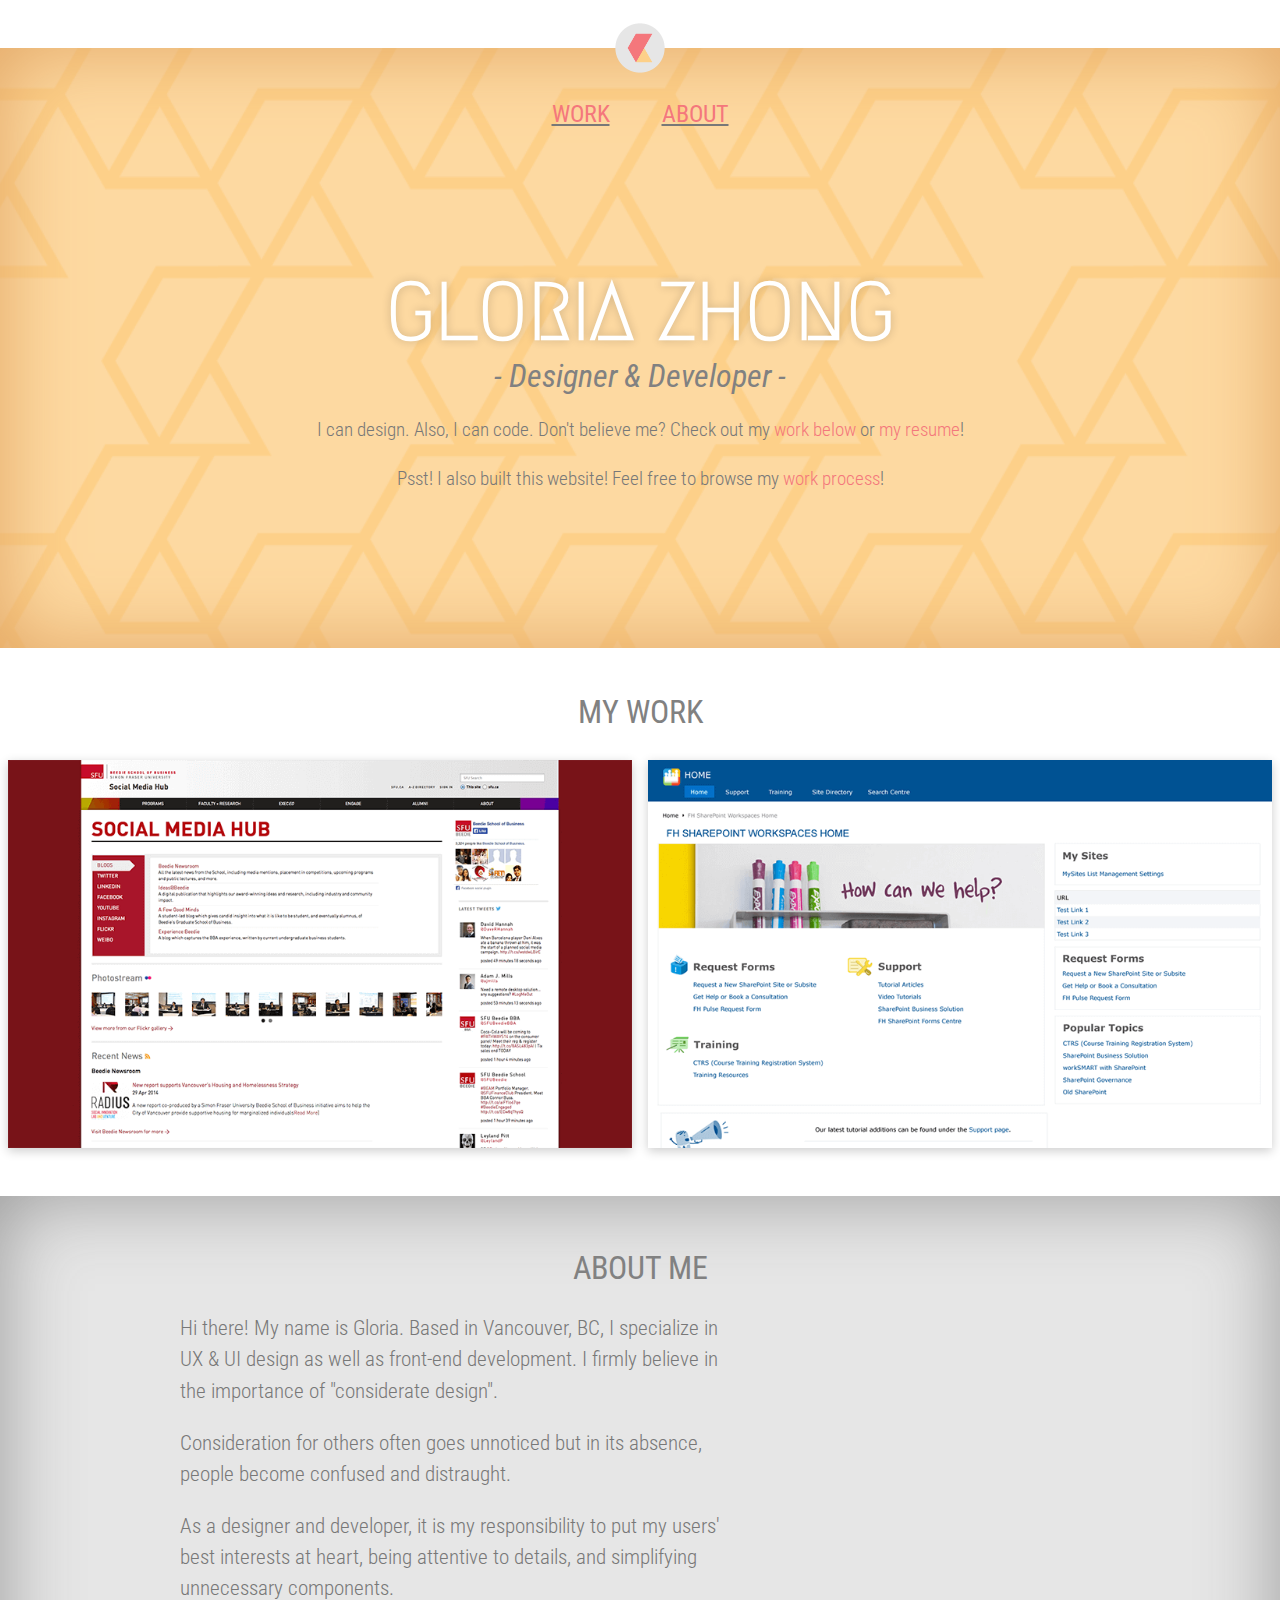
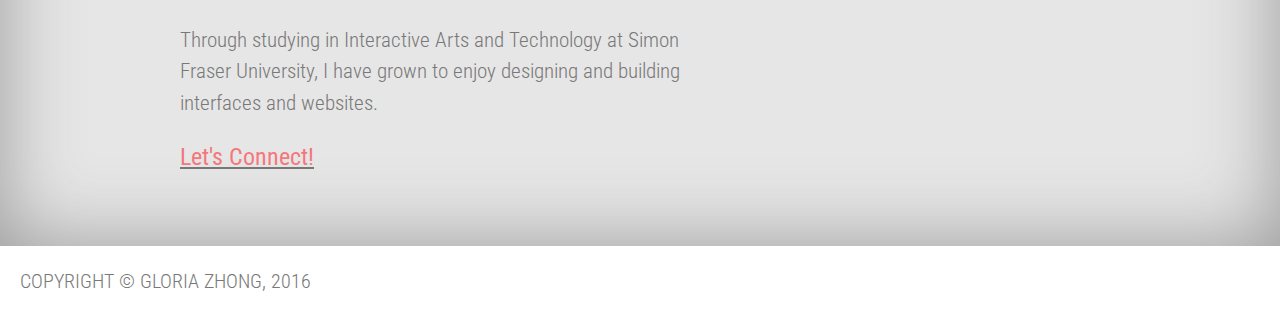
<file: index.html>
<!doctype html>
<html lang="en">
<head>
  <meta charset="utf-8">
  <meta name="viewport" content="width=device-width, initial-scale=1.0">
  <title>Gloria Zhong | Home</title>
  <!--[if lt IE 9]>
    <script src="http://cdnjs.cloudflare.com/ajax/libs/html5shiv/3.7.3/html5shiv.js"></script>
    <![endif]-->
    <link rel="stylesheet" href="css/main.css">
    <link href='https://fonts.googleapis.com/css?family=Megrim|Roboto+Condensed:300,400,400italic' rel='stylesheet' type='text/css'>
  </head>
  <body>
    <header>
      <a href="index.html" class="logo">Homepage Logo</a>
      <nav class="nav-row">
        <div class="button nav-col"><a href="index.html#work-display">WORK</a></div>
        <div class="button nav-col"><a href="index.html#about-contact">ABOUT</a></div>
      </nav>
    </header>
    <main>
      <section class="module parallax welcome">
        <div class="container">c3
          <h1>Gloria Zhong</h1>
          <h2 id="subtitle">- Designer &amp; Developer -</h2>
          <p class="intro">I can design. Also, I can code. Don't believe me? Check out my <a href="index.html#work-display">work below</a> or <a href="GloriaZhong_Resume_011717.pdf" target="_blank">my resume</a>!</p>
          <p class="intro">Psst! I also built this website! Feel free to browse my <a href="https://github.com/gzhong17/gzhong17.github.io.git" target="_blank">work process</a>!</p>
          <!-- <a href="index.html#work-display" id="scroll-down">&#9662;</a> -->
        </div>
      </section>
      <section class="module content" id="work-display">
        <h2>MY WORK</h2>
        <div class="works">
          <a href="beedie.html">
            <figure>
              <img src="img/beedie/beedie-home-small.png" alt="SFU Beedie Showcase Image">
              <figcaption><p>SFU Beedie Social Hub</p></figcaption>
            </figure>
          </a>
          <a href="fh-sharepoint.html">
            <figure>
              <img src="img/fh-sharepoint/fh-home-small.png" alt="FH Sharepoint Showcase Image">
              <figcaption><p>Fraser Health Sharepoint</p></figcaption>
            </figure>
          </a>
        </div>
      </section>
      <section class="module parallax aboutme" >
        <div class="container" id="about-contact">
          <h2>ABOUT ME</h2> 
          <p>Hi there! My name is Gloria. Based in Vancouver, BC, I specialize in UX &amp; UI design as well as front-end development. I firmly believe in the importance of "considerate design".</p>

          <p>Consideration for others often goes unnoticed but in its absence, people become confused and distraught.</p>

          <p>As a designer and developer, it is my responsibility to put my users' best interests at heart, being attentive to details, and simplifying unnecessary components.</p>

          <p>Through studying in Interactive Arts and Technology at Simon Fraser University, I have grown to enjoy designing and building interfaces and websites.</p>

          <div class="button"><a href="mailto:gzhong17@hotmail.ca">Let's Connect!</a></div>

        </div>
      </section>
    </main>
    <footer>
      <p>COPYRIGHT &#169; GLORIA ZHONG, 2016</p>
    </footer>
    <script src="js/modernizr-custom.js"></script>
    <script type="text/javascript" src="https://cdnjs.cloudflare.com/ajax/libs/jquery/1.12.4/jquery.min.js"></script>
    <!-- <script src="js/jquery-1.12.4.min.js"></script>-->
    <script src="js/detect-flex.js"></script>
    <script src="js/smooth-scroll.js"></script>
  </body>
  </html>
</file>
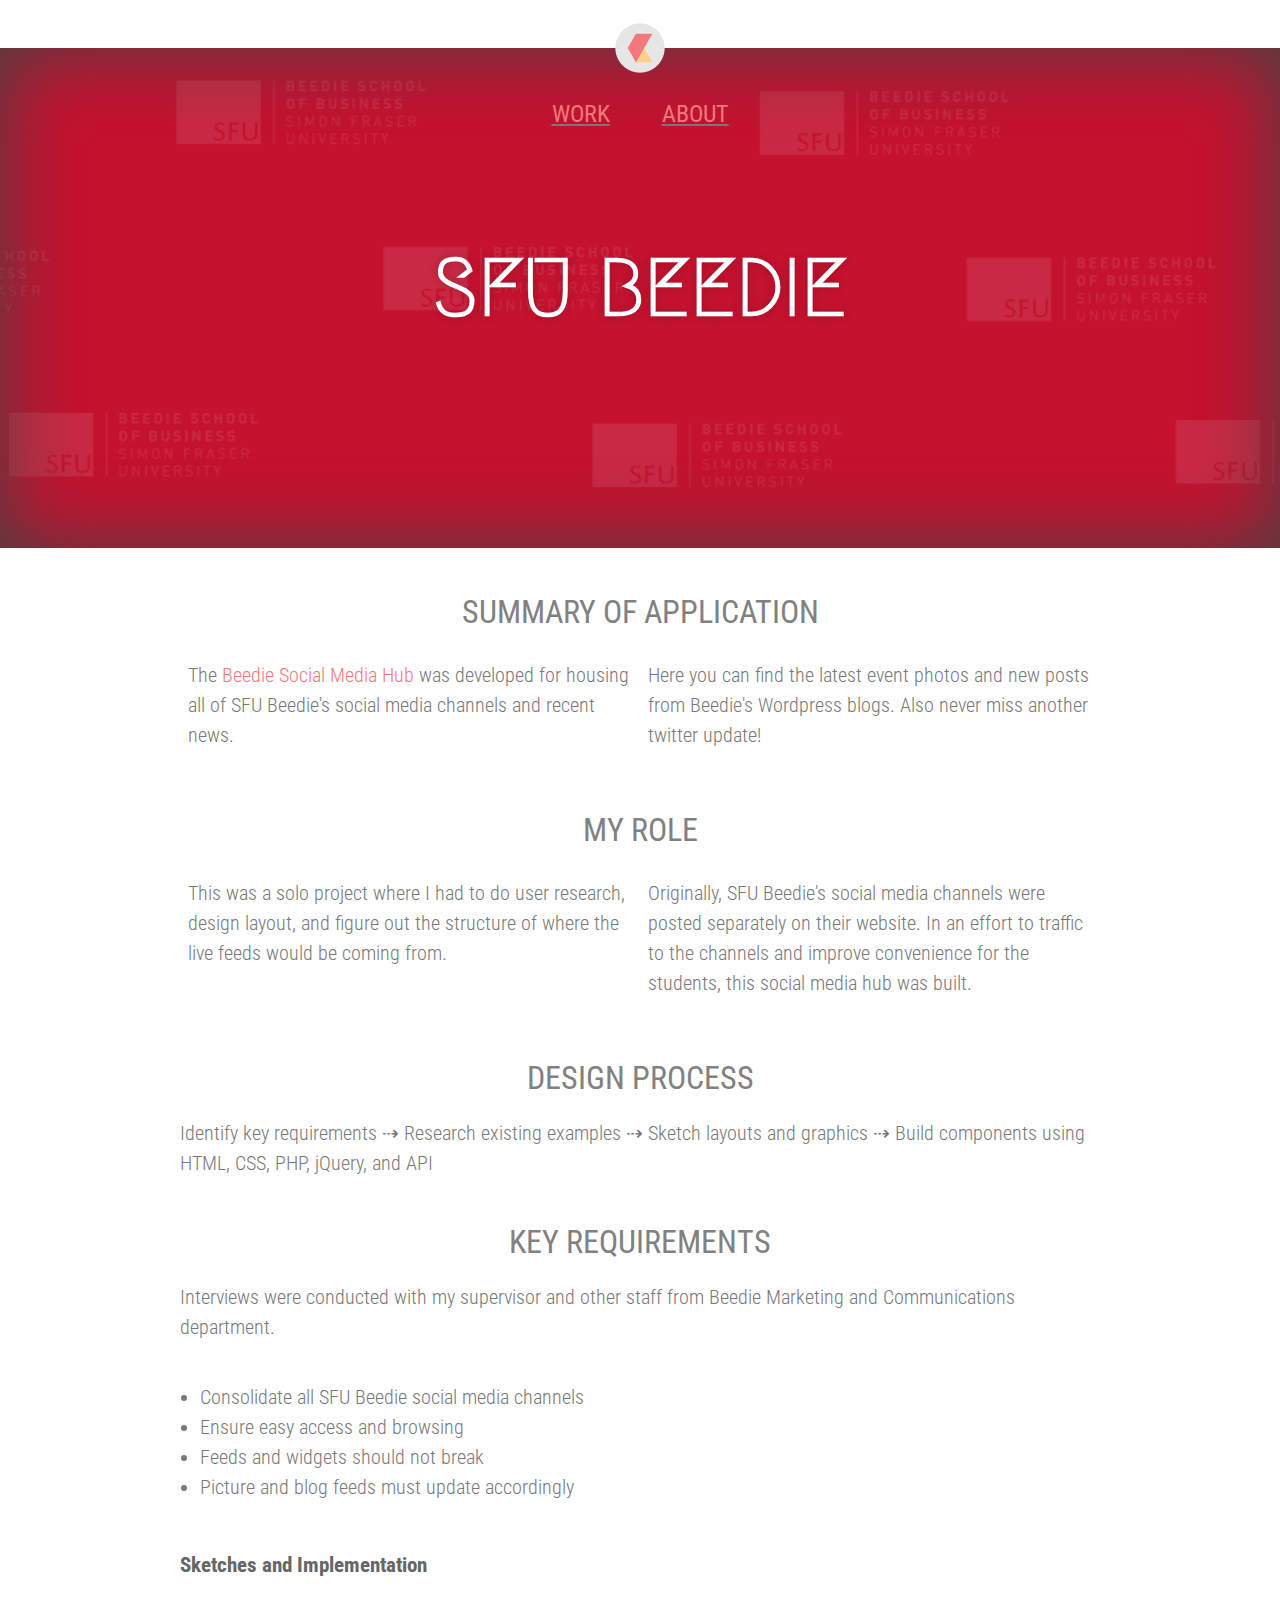
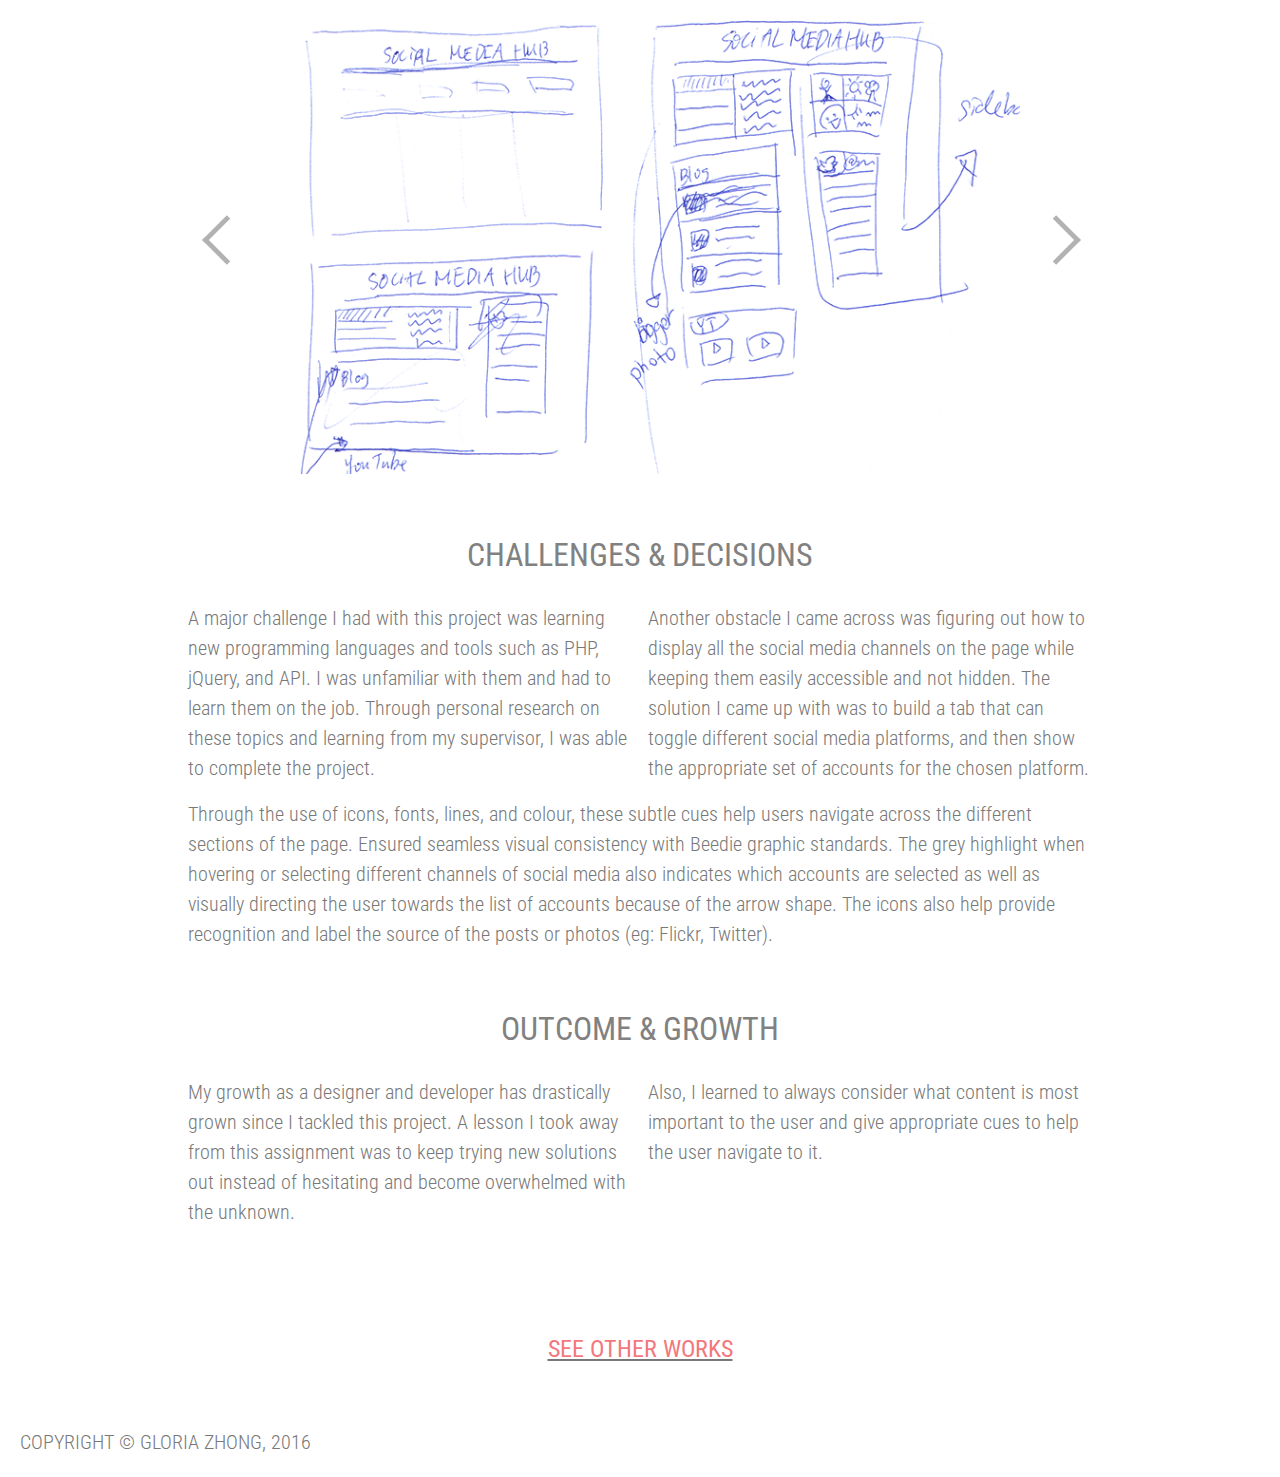
<file: beedie.html>
<!doctype html>
<html lang="en">
<head>
  <meta charset="utf-8">
  <meta name="viewport" content="width=device-width, initial-scale=1.0">
  <title>Gloria Zhong | SFU Beedie</title>
  <!--[if lt IE 9]>
    <script src="http://cdnjs.cloudflare.com/ajax/libs/html5shiv/3.7.3/html5shiv.js"></script>
    <![endif]-->
    <link rel="stylesheet" href="css/main.css">
    <link href='https://fonts.googleapis.com/css?family=Megrim|Roboto+Condensed:300,400,400italic' rel='stylesheet' type='text/css'>
  </head>
  <body>
    <header>
      <a href="index.html" class="logo">Homepage Logo</a>
      <nav class="nav-row">
        <div class="button nav-col"><a href="index.html#work-display">WORK</a></div>
        <div class="button nav-col"><a href="index.html#about-contact">ABOUT</a></div>
      </nav>
    </header>
    <main>
      <section class="module parallax showcase sfuBeedie">
        <div class="container">
          <h1>SFU Beedie</h1>
        </div>
      </section>

      <section class="module content">
        <div class="container">
          <h2>SUMMARY OF APPLICATION</h2>
          <div class="columns">
            <div class="col-1">
              <p>The <a href="http://beedie.sfu.ca/social/" target="_blank">Beedie Social Media Hub</a> was developed for housing all of SFU Beedie's social media channels and recent news.</p>
            </div>
            <div class="col-1"><p>Here you can find the latest event photos and new posts from Beedie's Wordpress blogs. Also never miss another twitter update!</p>
            </div>
          </div>

          <h2>MY ROLE</h2>
          <div class="columns">
            <div class="col-1">
              <p>This was a solo project where I had to do user research, design layout, and figure out the structure of where the live feeds would be coming from.</p></div>
              <div class="col-1"><p>Originally, SFU Beedie's social media channels were posted separately on their website. In an effort to traffic to the channels and improve convenience for the students, this social media hub was built.</p
                >
              </div>
            </div>
            <h2>DESIGN PROCESS</h2>

            <p>Identify key requirements &#8674; Research existing examples &#8674; Sketch layouts and graphics &#8674; Build components using HTML, CSS, PHP, jQuery, and API</p>

            <h2>KEY REQUIREMENTS</h2>
            <p>Interviews were conducted with my supervisor and other staff from Beedie Marketing and Communications department.</p>
            <div class="columns">
              <ul>
                <li>Consolidate all SFU Beedie social media channels</li>
                <li>Ensure easy access and browsing</li>
                <li>Feeds and widgets should not break</li>
                <li>Picture and blog feeds must update accordingly</li>
              </ul>
            </div>

            <h3>Sketches and Implementation</h3>
            <div class="carousel">
              <article id="slider">   

                <!-- Slider Setup -->

                <input checked type="radio" name="slider" id="slide1" />
                <input type="radio" name="slider" id="slide2" />
                <input type="radio" name="slider" id="slide3" />
                <input type="radio" name="slider" id="slide4" />
                <input type="radio" name="slider" id="slide5" />
                <input type="radio" name="slider" id="slide6" />

                <!-- The Slider -->

                <div id="slides">

                  <div id="overflow">

                    <div class="inner">
                      <article>
                        <img src="img/beedie/beedie-mainlayout.png" alt="Beedie hub main layout sketch 1" />
                      </article>

                      <article>
                        <img src="img/beedie/beedie-mainlayout2.png" alt="Beedie hub main layout sketch 2" />
                      </article>

                      <article>
                        <img src="img/beedie/beedie-tabslayout.png" alt="Beedie hub link tabs layout sketch" />
                      </article>

                      <article>
                        <img src="img/beedie/beedie-home-small.png" alt="Beedie hub implemented" />
                      </article>
                      <article>
                        <img src="img/beedie/beedie-home2.png" alt="Beedie hub implemented" />
                      </article>
                    </div> <!-- .inner -->

                  </div> <!-- #overflow -->

                </div> <!-- #slides -->

                <!-- Controls and Active Slide Display -->

                <div id="controls">

                  <label for="slide1"></label>
                  <label for="slide2"></label>
                  <label for="slide3"></label>
                  <label for="slide4"></label>
                  <label for="slide5"></label>
                  <label for="slide6"></label>

                </div> <!-- #controls -->

                <div id="active">

                  <label for="slide1"></label>
                  <label for="slide2"></label>
                  <label for="slide3"></label>
                  <label for="slide4"></label>
                  <label for="slide5"></label>
                  <label for="slide6"></label>

                </div> <!-- #active -->

              </article> <!-- #slider -->
            </div>

            <h2>CHALLENGES &amp; DECISIONS</h2>
            <div class="columns">
              <div class="col-1">
                <p>A major challenge I had with this project was learning new programming languages and tools such as PHP, jQuery, and API. I was unfamiliar with them and had to learn them on the job. Through personal research on these topics and learning from my supervisor, I was able to complete the project.</p>
              </div>
              <div class="col-1">
                <p>Another obstacle I came across was figuring out how to display all the social media channels on the page while keeping them easily accessible and not hidden. The solution I came up with was to build a tab that can toggle different social media platforms, and then show the appropriate set of accounts for the chosen platform.</p>
              </div>
              <div class="col-1">
                <p>Through the use of icons, fonts, lines, and colour, these subtle cues help users navigate across the different sections of the page. Ensured seamless visual consistency with Beedie graphic standards. The grey highlight when hovering or selecting different channels of social media also indicates which accounts are selected as well as visually directing the user towards the list of accounts because of the arrow shape. The icons also help provide recognition and label the source of the posts or photos (eg: Flickr, Twitter).</p>
              </div>
            </div>

            <h2>OUTCOME &amp; GROWTH</h2>
            <div class="columns">
              <div class="col-1">
                <p>My growth as a designer and developer has drastically grown since I tackled this project. A lesson I took away from this assignment was to keep trying new solutions out instead of hesitating and become overwhelmed with the unknown.</p></div>
                <div class="col-1"><p>Also, I learned to always consider what content is most important to the user and give appropriate cues to help the user navigate to it.</p>
                </div>
              </div>
              <div class="button other-works"><a href="index.html#work-display">SEE OTHER WORKS</a></div>
            </section>
          </main>
          <footer>
            <p>COPYRIGHT &#169; GLORIA ZHONG, 2016</p>
          </footer>
          <script src="js/modernizr-custom.js"></script>
          <script type="text/javascript" src="https://cdnjs.cloudflare.com/ajax/libs/jquery/1.12.4/jquery.min.js"></script>
          <script src="js/detect-flex.js"></script>
          <!-- <script src="js/jquery-1.12.4.min.js"></script>-->
        </body>
        </html>
</file>
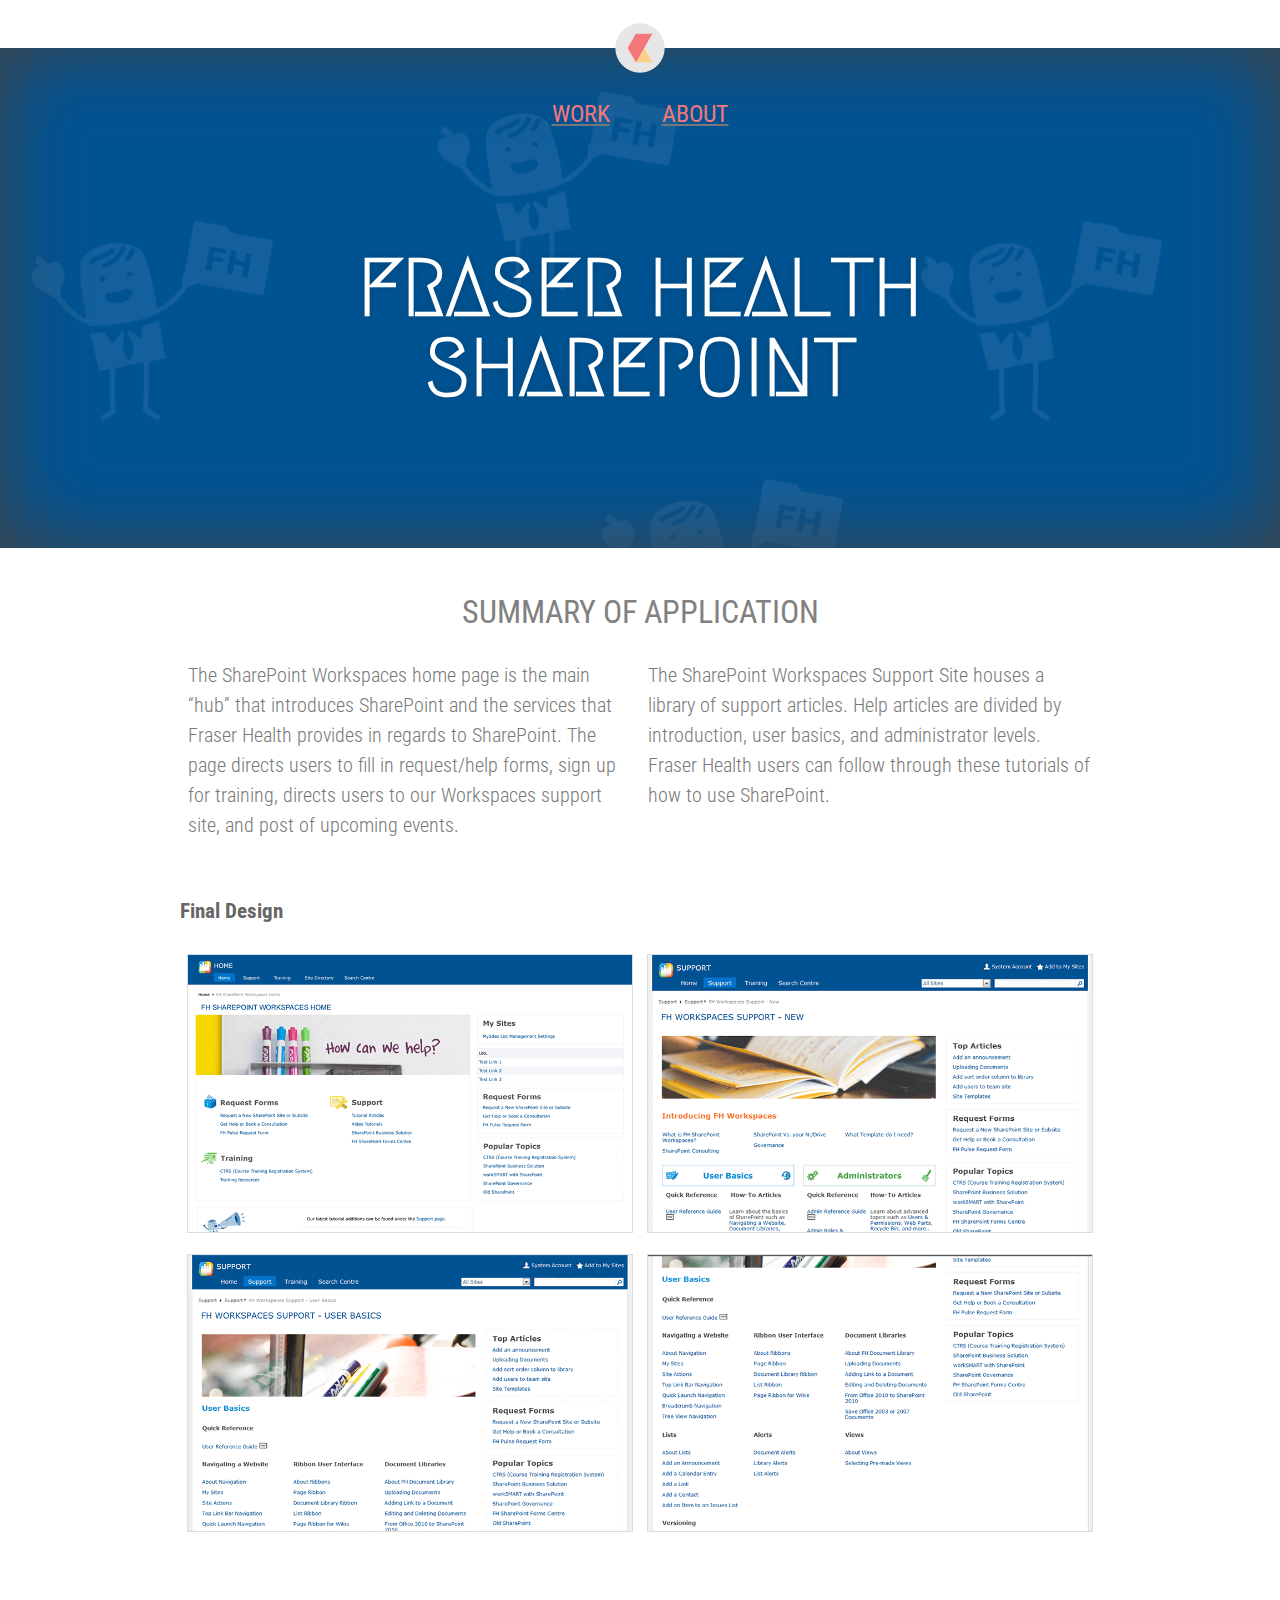
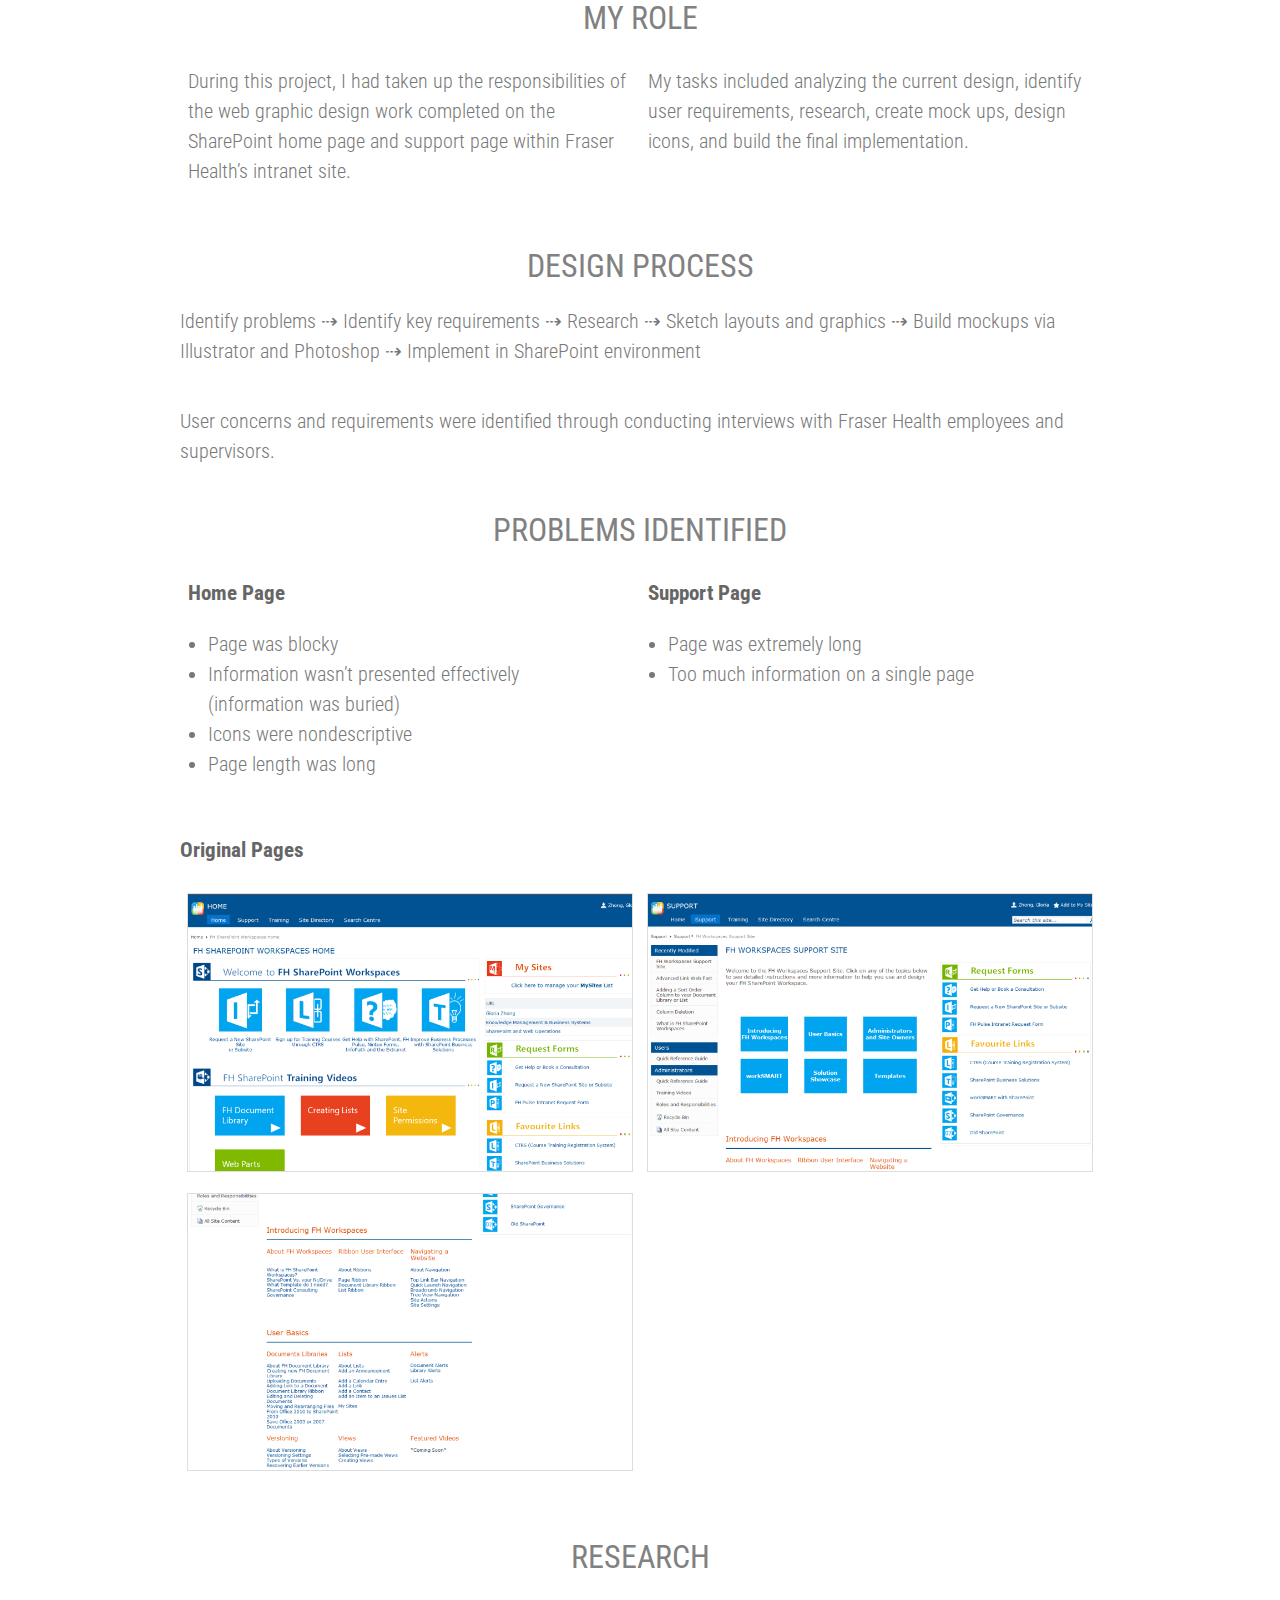
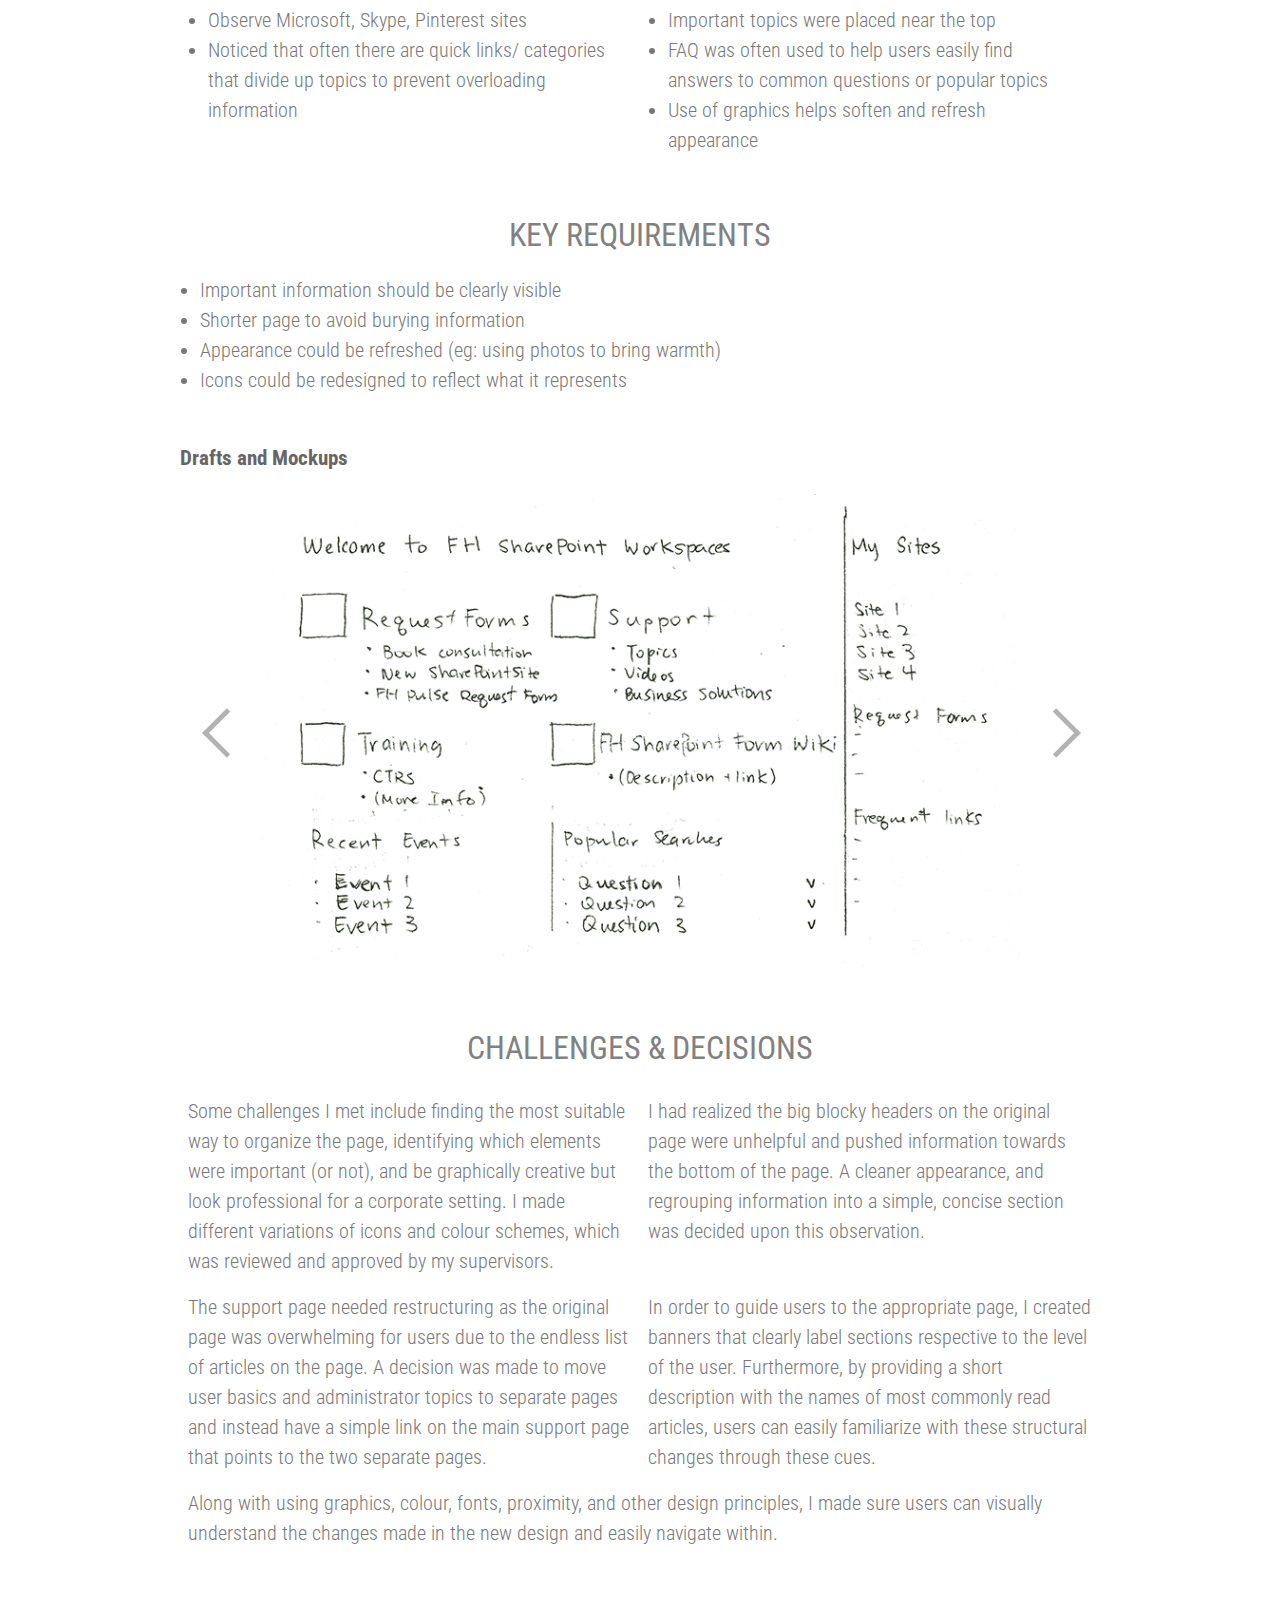
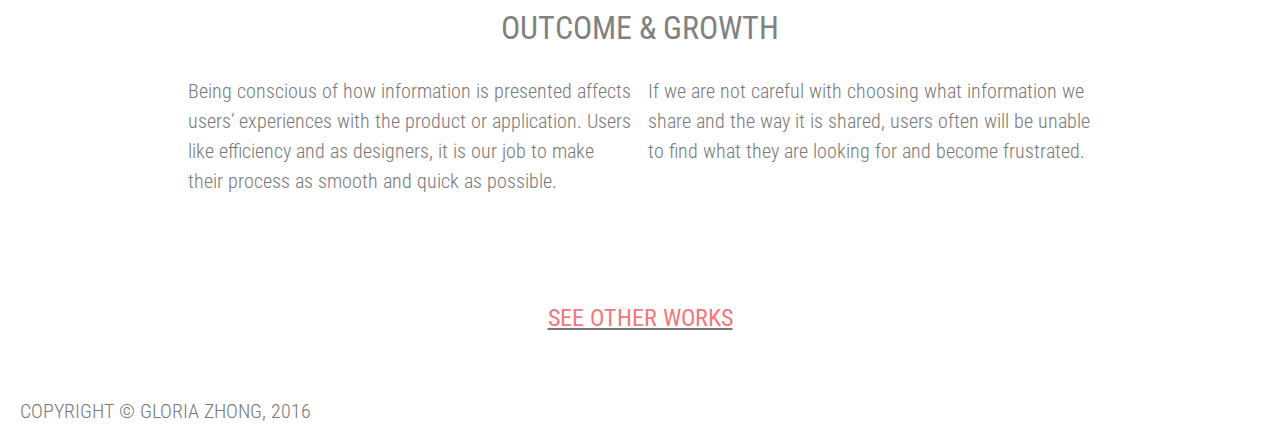
<file: fh-sharepoint.html>
<!doctype html>
<html lang="en">
<head>
  <meta charset="utf-8">
  <meta name="viewport" content="width=device-width, initial-scale=1.0">
  <title>Gloria Zhong | FH Sharepoint</title>
  <!--[if lt IE 9]>
    <script src="http://cdnjs.cloudflare.com/ajax/libs/html5shiv/3.7.3/html5shiv.js"></script>
    <![endif]-->
    <link rel="stylesheet" href="css/main.css">
    <link href='https://fonts.googleapis.com/css?family=Megrim|Roboto+Condensed:300,400,400italic' rel='stylesheet' type='text/css'>
  </head>
  <body>
    <header>
      <a href="index.html" class="logo">Homepage Logo</a>
      <nav class="nav-row">
        <div class="button nav-col"><a href="index.html#work-display">WORK</a></div>
        <div class="button nav-col"><a href="index.html#about-contact">ABOUT</a></div>
      </nav>
    </header>
    <main>
      <section class="module parallax showcase fhSharepoint">
        <div class="container">
          <h1>Fraser Health SharePoint</h1>
        </div>
      </section>

      <section class="module content">
        <div class="container">
          <h2>SUMMARY OF APPLICATION</h2>
          <div class="columns">
            <div class="col-1">
              <p>The SharePoint Workspaces home page is the main “hub” that introduces SharePoint and the services that Fraser Health provides in regards to SharePoint. The page directs users to fill in request/help forms, sign up for training, directs users to our Workspaces support site, and post of upcoming events.</p>
            </div>
            <div class="col-1">
              <p>
                The SharePoint Workspaces Support Site houses a library of support articles. Help articles are divided by introduction, user basics, and administrator levels. Fraser Health users can follow through these tutorials of how to use SharePoint.</p>
              </div>
            </div>

            <h3>Final Design</h3>
            <div class="columns">
              <div class="col-1">
                <img src="img/fh-sharepoint/fh-home-small.png" alt="sharepoint homepage implemented" />
              </div>
              <div class="col-1">
                <img src="img/fh-sharepoint/support-home.png" alt="sharepoint support homepage implemented" />
              </div>
              <div class="col-1">
                <img src="img/fh-sharepoint/support-basics.png" alt="sharepoint support basics page implemented" />
              </div>
              <div class="col-1"> 
               <img src="img/fh-sharepoint/support-basics-more.png" alt="sharepoint support basics page implemented continued" /> 
             </div>
           </div>

           <h2>MY ROLE</h2>
           <div class="columns">
            <div class="col-1">
              <p>During this project, I had taken up the responsibilities of the web graphic design work completed on the SharePoint home page and support page within Fraser Health’s intranet site.</p></div>
              <div class="col-1">
                <p>My tasks included analyzing the current design, identify user requirements, research, create mock ups, design icons, and build the final implementation.</p>
              </div>
            </div>
            <h2>DESIGN PROCESS</h2>

            <p>Identify problems &#8674; Identify key requirements &#8674; Research &#8674; Sketch layouts and graphics &#8674; Build mockups via Illustrator and Photoshop &#8674; Implement in SharePoint environment</p>
            <p>User concerns and requirements were identified through conducting interviews with Fraser Health employees and supervisors.</p>

            <h2>PROBLEMS IDENTIFIED</h2>
            <div class="columns">
              <div class="col-1">
                <h3>Home Page</h3>
                <ul>
                  <li>Page was blocky</li>
                  <li>Information wasn’t presented effectively (information was buried)</li>
                  <li>Icons were non­descriptive</li>
                  <li>Page length was long</li>
                </ul>
              </div>
              <div class="col-1">
                <h3>Support Page</h3>
                <ul>
                  <li>Page was extremely long</li>
                  <li>Too much information on a single page</li>
                </ul>
              </div>
            </div>
            <h3>Original Pages</h3>
            <div class="columns">
              <div class="col-1">
                <img src="img/fh-sharepoint/fh-original-home.png" alt="sharepoint original homepage" />
              </div>
              <div class="col-1">
                <img src="img/fh-sharepoint/support-original.png" alt="sharepoint original support" />
              </div>
              <div class="col-1">
                <img src="img/fh-sharepoint/support-original2.png" alt="sharepoint original support2" />
              </div>
              <div class="col-1">  
              </div>
            </div>
            
            <h2>RESEARCH</h2>
            <div class="columns">
              <div class="col-1">
                <ul>
                  <li>Observe Microsoft, Skype, Pinterest sites</li>
                  <li>Noticed that often there are quick links/ categories that divide up topics to prevent overloading information</li></ul>
                </div>
                <div class="col-1">
                  <ul>
                    <li>Important topics were placed near the top</li>
                    <li>FAQ was often used to help users easily find answers to common questions or popular topics</li>
                    <li>Use of graphics helps soften and refresh appearance</li>
                  </ul>
                </div>
              </div>

              <h2>KEY REQUIREMENTS</h2>

              <div class="columns">
                <ul>
                  <li>Important information should be clearly visible</li>
                  <li>Shorter page to avoid burying information</li>
                  <li>Appearance could be refreshed (eg: using photos to bring warmth)</li>
                  <li>Icons could be redesigned to reflect what it represents</li>
                </ul>
              </div>

              <h3>Drafts and Mockups</h3>
              <div class="carousel">
                <article id="slider">   

                  <!-- Slider Setup -->

                  <input checked type="radio" name="slider" id="slide1" />
                  <input type="radio" name="slider" id="slide2" />
                  <input type="radio" name="slider" id="slide3" />
                  <input type="radio" name="slider" id="slide4" />
                  <input type="radio" name="slider" id="slide5" />
                  <input type="radio" name="slider" id="slide6" />

                  <!-- The Slider -->

                  <div id="slides">

                    <div id="overflow">

                      <div class="inner">

                        <article>
                          <img src="img/fh-sharepoint/fh-layout.png" alt="sharepoint homepage sketch" />
                        </article>

                        <article>
                          <img src="img/fh-sharepoint/fh-icons-drafts.png" alt="sharepoint icons sketches" />
                        </article>

                        <article>
                          <img src="img/fh-sharepoint/fh-layout-draft2.png" alt="sharepoint homepage implemented" />
                        </article>

                        <article>
                          <img src="img/fh-sharepoint/support-draft2.png" alt="sharepoint support homepage implemented" />
                        </article>

                        <article>
                          <img src="img/fh-sharepoint/support-draft3.png" alt="sharepoint support basics page implemented" />
                        </article>

                      </div> <!-- .inner -->

                    </div> <!-- #overflow -->

                  </div> <!-- #slides -->

                  <!-- Controls and Active Slide Display -->

                  <div id="controls">

                    <label for="slide1"></label>
                    <label for="slide2"></label>
                    <label for="slide3"></label>
                    <label for="slide4"></label>
                    <label for="slide5"></label>
                    <label for="slide6"></label>


                  </div> <!-- #controls -->

                  <div id="active">

                    <label for="slide1"></label>
                    <label for="slide2"></label>
                    <label for="slide3"></label>
                    <label for="slide4"></label>
                    <label for="slide5"></label>
                    <label for="slide6"></label>

                  </div> <!-- #active -->

                </article> <!-- #slider -->
              </div>

              <h2>CHALLENGES &amp; DECISIONS</h2>

              <div class="columns">
                <div class="col-1"><p>Some challenges I met include finding the most suitable way to organize the page, identifying which elements were important (or not), and be graphically creative but look professional for a corporate setting. I made different variations of icons and colour schemes, which was reviewed and approved by my supervisors.</p></div>
                <div class="col-1"> 
                  <p>I had realized the big blocky headers on the original page were unhelpful and pushed information towards the bottom of the page. A cleaner appearance, and regrouping information into a simple, concise section was decided upon this observation.</p></div>
                  <div class="col-1"><p>
                    The support page needed restructuring as the original page was overwhelming for users due to the endless list of articles on the page. A decision was made to move user basics and administrator topics to separate pages and instead have a simple link on the main support page that points to the two separate pages.</p></div>
                    <div class="col-1"><p>
                      In order to guide users to the appropriate page, I created banners that clearly label sections respective to the level of the user. Furthermore, by providing a short description with the names of most commonly read articles, users can easily familiarize with these structural changes through these cues.</p></div>
                      <div class="col-1"><p>Along with using graphics, colour, fonts, proximity, and other design principles, I made sure users can visually understand the changes made in the new design and easily navigate within.</p></div>
                    </div>

                    <h2>OUTCOME &amp; GROWTH</h2>
                    <div class="columns">
                      <div class="col-1">
                        <p>Being conscious of how information is presented affects users’ experiences with the product or application. Users like efficiency and as designers, it is our job to make their process as smooth and quick as possible.</p></div>
                        <div class="col-1"><p>If we are not careful with choosing what information we share and the way it is shared, users often will be unable to find what they are looking for and become frustrated.</p></div>
                      </div>
                      <div class="button other-works"><a href="index.html#work-display">SEE OTHER WORKS</a></div>
                    </section>
                  </main>
                  <footer>
                    <p>COPYRIGHT &#169; GLORIA ZHONG, 2016</p>
                  </footer> 
                  <script src="js/modernizr-custom.js"></script>
                  <script type="text/javascript" src="https://cdnjs.cloudflare.com/ajax/libs/jquery/1.12.4/jquery.min.js"></script>
                  <!-- <script src="js/jquery-1.12.4.min.js"></script>-->
                  <script src="js/detect-flex.js"></script>
                </body>
                </html>
</file>
<file: css/main.css>
/* RESET - http://meyerweb.com/eric/tools/css/reset/ */
html, body, div, span, applet, object, iframe,
h1, h2, h3, h4, h5, h6, p, blockquote, pre,
a, abbr, acronym, address, big, cite, code,
del, dfn, em, img, ins, kbd, q, s, samp,
small, strike, strong, sub, sup, tt, var,
b, u, i, center,
dl, dt, dd, ol, ul, li,
fieldset, form, label, legend,
table, caption, tbody, tfoot, thead, tr, th, td,
article, aside, canvas, details, embed,
figure, figcaption, footer, header, hgroup,
menu, nav, output, ruby, section, summary,
time, mark, audio, video {
  margin: 0;
  padding: 0;
  border: 0;
  font-size: 100%;
  font: inherit;
  vertical-align: baseline; }

/* HTML5 display-role reset for older browsers */
article, aside, details, figcaption, figure,
footer, header, hgroup, menu, nav, section {
  display: block; }

body {
  line-height: 1; }

ol, ul {
  /*list-style: none;*/
  font-size: 20px;
  padding: 0 1em; }

blockquote, q {
  quotes: none; }

blockquote:before, blockquote:after,
q:before, q:after {
  content: '';
  content: none; }

table {
  border-collapse: collapse;
  border-spacing: 0; }

/* BOX SIZING */
*,
*:before,
*:after {
  -webkit-box-sizing: border-box;
  -moz-box-sizing: border-box;
  box-sizing: border-box; }

/* BODY */
body {
  background-color: #ffffff;
  color: #787878;
  font-family: "Roboto Condensed", Helvetica, Arial, sans-serif;
  font-weight: 300;
  font-size: 1em;
  line-height: 1.5; }

/* PRIMARY STRUCTURE */
main {
  display: block;
  background-color: #fff; }

.container {
  width: 100%;
  max-width: 960px;
  margin: 0 auto;
  padding: 0 20px; }

/* HEADER AND NAVIGATION */
header {
  height: 3em; }
  header .logo {
    background: url("../img/gz-logo.png") no-repeat scroll center;
    background-size: 100%;
    display: block;
    height: 50px;
    width: 50px;
    position: relative;
    top: 23px;
    margin: 0 auto;
    text-indent: -9999px; }

nav {
  position: absolute;
  top: 0;
  margin-top: 6em;
  width: 100%;
  text-align: center; }
  nav .nav-col {
    margin: 0 1em; }

/* FOOTER */
footer {
  padding: 20px 0; }
  footer p {
    padding: 0 1em; }

/*BASIC TEXT ELEMENTS*/
h1 {
  padding-top: 2.5em;
  font-family: 'Megrim', helvetica, arial, sans-serif;
  font-weight: 400;
  font-style: normal;
  font-weight: bold;
  color: #ffffff;
  font-size: 4em;
  text-align: center;
  text-transform: uppercase;
  text-shadow: 0 0 10px rgba(0, 0, 0, 0.2);
  line-height: 1em; }
  @media all and (min-width: 605px) {
    h1 {
      font-size: 5em; } }

h2 {
  color: #818181;
  text-align: center;
  margin-bottom: 0.5em;
  font-weight: 400;
  font-style: normal;
  font-size: 2em; }
  @media all and (min-width: 605px) {
    h2 {
      font-size: 2em; } }

h3 {
  color: #666666;
  margin-bottom: 1;
  font-weight: bold;
  font-style: normal;
  font-size: 1.3em;
  margin-bottom: 20px; }

p {
  margin-bottom: 40px;
  font-size: 20px;
  font-weight: 300; }

p:last-child {
  margin-bottom: 0; }

/* LINKS */
a {
  text-decoration: none;
  color: #F4777C; }

a:hover {
  color: #818181; }

/* BUTTONS */
.button {
  background-size: 100%;
  display: inline-block;
  font-weight: 400;
  font-style: normal;
  font-size: 1.7em;
  text-decoration: underline; }
  @media all and (min-width: 605px) {
    .button {
      font-size: 1.5em; } }

.button.other-works {
  width: 100%;
  text-align: center;
  position: relative;
  margin: 2em auto 0 auto; }

/* SECTION STYLES */
.module:last-child {
  margin-bottom: 0; }

.module.content {
  padding: 40px 0; }

.module.parallax {
  height: 600px;
  background-position: 50% 50%;
  background-repeat: no-repeat;
  background-attachment: fixed;
  -webkit-background-size: cover;
  -moz-background-size: cover;
  -o-background-size: cover;
  background-size: cover; }

.module.parallax.showcase {
  height: 500px;
  box-shadow: inset 0 0 5em #444; }

.module.welcome {
  background-color: #FDD9A1;
  background-image: url("../img/welcome.png");
  background-repeat: repeat;
  text-align: center;
  box-shadow: inset 0 0 5em #E2A664; }
  .module.welcome #subtitle {
    font-style: italic; }
  .module.welcome .intro {
    font-size: 1em;
    margin-bottom: 20px; }
    @media all and (min-width: 450px) {
      .module.welcome .intro {
        font-size: 1.2em; } }

.module.aboutme {
  background-image: none;
  background-color: #E6E6E6;
  box-shadow: inset 0 0 5em #999;
  height: 650px; }
  @media all and (min-width: 605px) {
    .module.aboutme {
      background-image: url("../img/self-portrait-long.png"); } }
  .module.aboutme #about-contact {
    padding-top: 3em; }
    .module.aboutme #about-contact p {
      font-size: 1em;
      margin: 1em 0;
      width: 100%; }
    @media all and (min-width: 605px) {
      .module.aboutme #about-contact {
        padding-top: 2em; }
        .module.aboutme #about-contact p {
          width: 70%;
          font-size: 1.2em; } }
    @media all and (min-width: 960px) {
      .module.aboutme #about-contact {
        padding-top: 3em; }
        .module.aboutme #about-contact p {
          width: 60%;
          font-size: 1.3em; } }

.module.fhSharepoint {
  background-color: #005393;
  background-image: url("../img/fh-sharepoint/fh-banner-2.png"); }

.module.sfuBeedie {
  background-color: #C4122F;
  background-image: url("../img/beedie/beedie-banner.png"); }

.works.flex {
  display: flex;
  flex-wrap: wrap; }
  .works.flex a {
    margin: 0.5em;
    width: 50%;
    text-decoration: none;
    flex-grow: 1;
    flex-shrink: 1;
    flex-basis: 20em;
    box-shadow: 0 3px 10px 0 rgba(0, 0, 0, 0.2); }
  .works.flex figure figcaption {
    display: flex;
    flex-direction: column;
    justify-content: center; }
    .works.flex figure figcaption p {
      margin-top: 0; }

.columns.flex {
  display: flex;
  flex-wrap: wrap;
  justify-content: flex-start;
  margin-bottom: 3em; }
  .columns.flex .col-1 {
    width: 50%;
    flex-grow: 1;
    flex-shrink: 1;
    flex-basis: 20em; }
    .columns.flex .col-1 img {
      width: 100%;
      outline: 1px #ddd solid; }

.works {
  width: 100%;
  text-align: center; }
  .works a {
    font-size: 16px;
    overflow: hidden;
    display: inline-block;
    margin-bottom: 8px;
    width: 90%;
    margin-right: 8px;
    text-decoration: none; }
  @media screen and (min-width: 50em) {
    .works a {
      width: 48%; } }
  .works a:hover img {
    transform: scale(1.15);
    -webkit-filter: blur(5px);
    -moz-filter: blur(5px);
    -o-filter: blur(5px);
    -ms-filter: blur(5px);
    filter: blur(5px); }
  .works figure {
    margin: 0;
    overflow: hidden;
    position: relative; }
    .works figure figcaption {
      position: absolute;
      top: 0;
      left: 0;
      right: 0;
      bottom: 0;
      padding: 15px;
      opacity: 0;
      color: white;
      transition: opacity .2s ease-in-out;
      background: rgba(0, 0, 0, 0.5); }
      .works figure figcaption p {
        margin-top: 25%;
        font-style: normal;
        font-weight: 400; }
  .works a:hover figcaption {
    opacity: 1; }
  .works img {
    border: none;
    max-width: 100%;
    height: auto;
    display: block;
    background: #ccc;
    transition: transform .2s ease-in-out; }

.columns {
  width: 100%;
  margin-bottom: 3em; }
  .columns .col-1 {
    display: inline-block;
    margin: 0.5em;
    width: 100%;
    text-decoration: none; }
    .columns .col-1 img {
      width: 100%;
      outline: 1px #ddd solid; }
  @media screen and (min-width: 50em) {
    .columns .col-1 {
      width: 47%;
      vertical-align: top; } }

label {
  cursor: pointer;
  text-decoration: none; }

label, #active {
  -moz-user-select: none;
  -webkit-user-select: none; }

#slider {
  margin: 0 auto;
  -webkit-transform: translateZ(0);
  -webkit-transition: all 0.5s ease-out;
  -moz-transition: all 0.5s ease-out;
  -o-transition: all 0.5s ease-out;
  transition: all 0.5s ease-out; }
  #slider #controls {
    margin: -35% 0 35% 0;
    width: 100%;
    height: 50px; }
    @media only screen and (max-width: 850px) and (min-width: 450px) {
      #slider #controls {
        margin: -35% 0 35% 15%;
        width: 70%;
        height: 50px; } }
    @media only screen and (max-width: 450px) {
      #slider #controls {
        margin: -40% 0 35% 24%;
        width: 50%;
        height: 50px; } }
    #slider #controls label {
      width: 50px;
      height: 50px;
      opacity: 0.3;
      -webkit-transform: translateZ(0);
      -webkit-transition: opacity 0.2s ease-out;
      -moz-transition: opacity 0.2s ease-out;
      -o-transition: opacity 0.2s ease-out;
      transition: opacity 0.2s ease-out; }
      #slider #controls label:hover {
        opacity: 0.8; }
      @media only screen and (max-width: 850px) and (min-width: 450px) {
        #slider #controls label {
          -moz-transform: scale(0.8);
          -webkit-transform: scale(0.8);
          -o-transform: scale(0.8);
          -ms-transform: scale(0.8);
          transform: scale(0.8); } }
      @media only screen and (max-width: 450px) {
        #slider #controls label {
          -moz-transform: scale(0.6);
          -webkit-transform: scale(0.6);
          -o-transform: scale(0.6);
          -ms-transform: scale(0.6);
          transform: scale(0.6); } }
  #slider #slides {
    margin-top: 0; }
    #slider #slides .inner {
      width: 500%;
      -webkit-transform: translateZ(0);
      -webkit-transition: all 800ms cubic-bezier(0.77, 0, 0.175, 1);
      -moz-transition: all 800ms cubic-bezier(0.77, 0, 0.175, 1);
      -ms-transition: all 800ms cubic-bezier(0.77, 0, 0.175, 1);
      -o-transition: all 800ms cubic-bezier(0.77, 0, 0.175, 1);
      transition: all 800ms cubic-bezier(0.77, 0, 0.175, 1);
      /* easeInOutQuart */
      -webkit-transition-timing-function: cubic-bezier(0.77, 0, 0.175, 1);
      -moz-transition-timing-function: cubic-bezier(0.77, 0, 0.175, 1);
      -ms-transition-timing-function: cubic-bezier(0.77, 0, 0.175, 1);
      -o-transition-timing-function: cubic-bezier(0.77, 0, 0.175, 1);
      transition-timing-function: cubic-bezier(0.77, 0, 0.175, 1);
      /* easeInOutQuart */ }
    #slider #slides article {
      width: 20%;
      float: left; }
    @media only screen and (max-width: 450px) {
      #slider #slides {
        padding: 1% 0;
        -webkit-border-radius: 0px;
        -moz-border-radius: 0px;
        border-radius: 0px; } }

input {
  display: none; }

#slide1:checked ~ #slides .inner {
  margin-left: 0; }

#slide2:checked ~ #slides .inner {
  margin-left: -100%; }

#slide3:checked ~ #slides .inner {
  margin-left: -200%; }

#slide4:checked ~ #slides .inner {
  margin-left: -300%; }

#slide5:checked ~ #slides .inner {
  margin-left: -400%; }

#overflow {
  width: 100%;
  overflow: hidden; }

article img {
  width: 100%; }

#slide1:checked ~ #controls label:nth-child(2),
#slide2:checked ~ #controls label:nth-child(3),
#slide3:checked ~ #controls label:nth-child(4),
#slide4:checked ~ #controls label:nth-child(5),
#slide5:checked ~ #controls label:nth-child(1) {
  background: url("../img/carousel/next.png") no-repeat;
  float: right;
  margin: 0 -70px 0 0;
  display: block; }

#slide1:checked ~ #controls label:nth-child(5),
#slide2:checked ~ #controls label:nth-child(1),
#slide3:checked ~ #controls label:nth-child(2),
#slide4:checked ~ #controls label:nth-child(3),
#slide5:checked ~ #controls label:nth-child(4) {
  background: url("../img/carousel/prev.png") no-repeat;
  float: left;
  margin: 0 0 0 -70px;
  display: block; }

@media only screen and (min-width: 850px) {
  .carousel {
    padding: 0 80px; } }

/*# sourceMappingURL=main.css.map */
</file>
